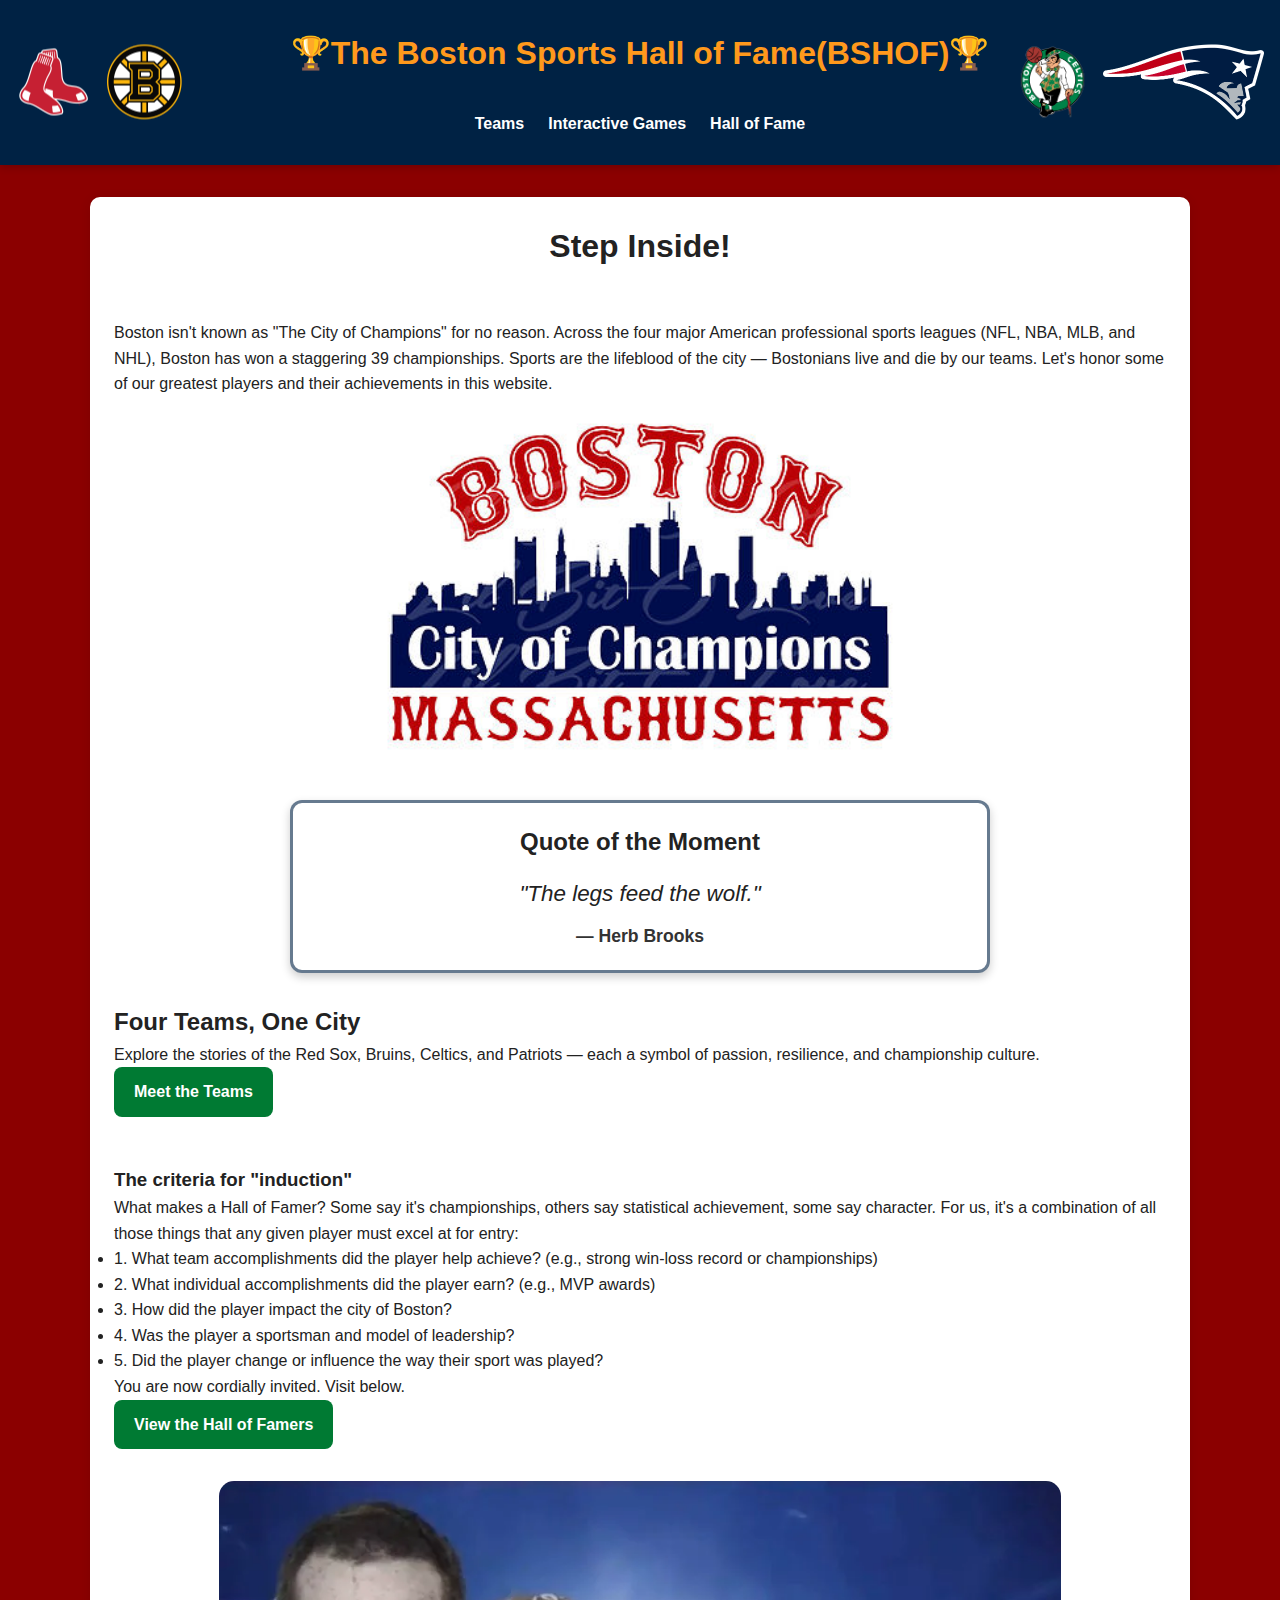
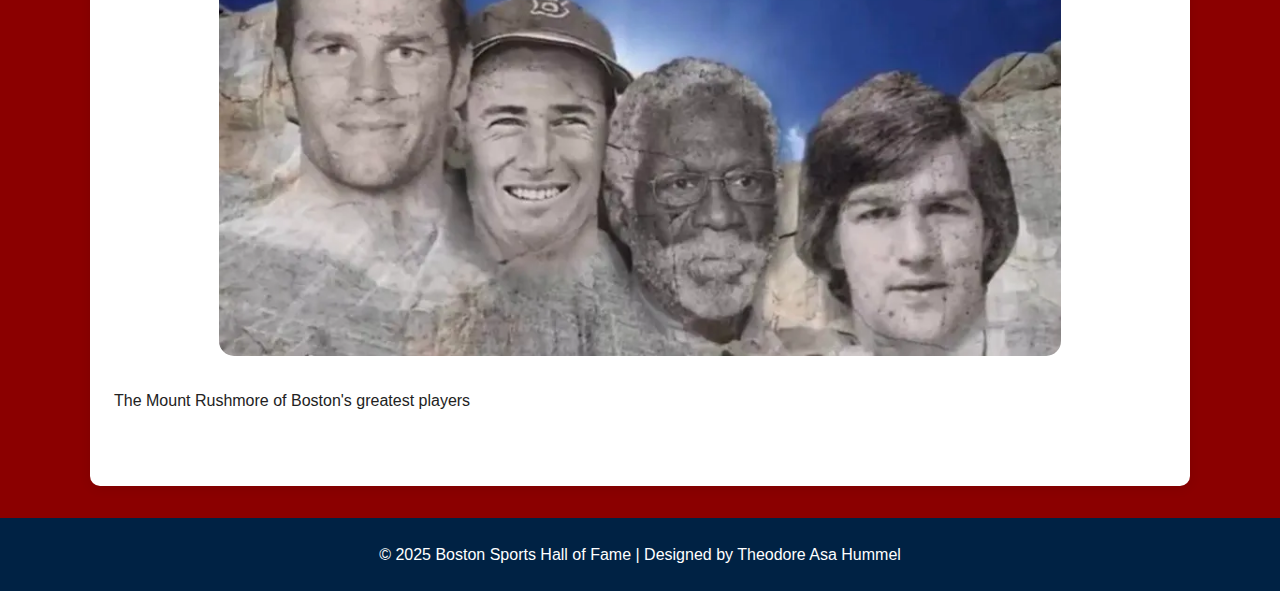
<file: index.html>
<!DOCTYPE html>
<html lang="en">
<head>
    <meta charset="UTF-8" />
    <meta name="viewport" content="width=device-width, initial-scale=1.0"/>
    <title>Boston Sports Hall of Fame</title>
    <link rel="stylesheet" href="final_project_style.css">
</head>

<body>
<header>
    <div class="header-left">
        <img src="boston-red-sox-logo-transparent.png" alt="Red Sox logo" class="header-logo">
        <img src="Boston_Bruins.svg.png" alt="Bruins logo" class="header-logo"> 
    </div>

    <h1>🏆The Boston Sports Hall of Fame(BSHOF)🏆</h1>

    <div class="header-right">
        <img src="boston-celtics-logo-transparent.png" alt="Celtics logo" class="header-logo">
        <img src="New_England_Patriots_logo.svg.png" alt="Patriots logo" class="header-logo">
    </div>

    <nav>
        <ul>
            <li><a href="final_project_teams.html">Teams</a></li>
            <li><a href="final_project_games.html">Interactive Games</a></li>
            <li><a href="final_project_hall_of_fame.html">Hall of Fame</a></li>
        </ul>
    </nav>
</header>

<main> 
    <section class="introduction">
        <h2 class="page-heading">Step Inside!</h2>
        <p>
            Boston isn't known as "The City of Champions" for no reason. 
            Across the four major American professional sports leagues (NFL, NBA, MLB, and NHL), 
            Boston has won a staggering 39 championships. 
            Sports are the lifeblood of the city — Bostonians live and die by our teams. 
            Let's honor some of our greatest players and their achievements in this website.
        </p>
        <img src="city_of_champs.jpg" alt="Boston skyline with tagline city of champions" class="hero-img">
    </section>

    <!-- Random Quote Section -->
    <section class="quote-section">
        <h2>Quote of the Moment</h2>
        <blockquote id="random-quote">Loading quote...</blockquote>
        <p id="quote-author"></p>
    </section>

    <section class="highlight">
        <h2>Four Teams, One City</h2>
        <p>
            Explore the stories of the Red Sox, Bruins, Celtics, and Patriots —  
            each a symbol of passion, resilience, and championship culture.
        </p>
        <a href="teams.html" class="btn">Meet the Teams</a>
    </section>

    <section class="highlight">
        <h3>The criteria for "induction"</h3>
        <p>
            What makes a Hall of Famer? Some say it's championships, others say statistical achievement, 
            some say character. For us, it's a combination of all those things that any given player 
            must excel at for entry:
        </p>

        <ul> 
            <li>1. What team accomplishments did the player help achieve? (e.g., strong win-loss record or championships)</li>
            <li>2. What individual accomplishments did the player earn? (e.g., MVP awards)</li>
            <li>3. How did the player impact the city of Boston?</li>
            <li>4. Was the player a sportsman and model of leadership?</li>
            <li>5. Did the player change or influence the way their sport was played?</li>
        </ul>

        <p>You are now cordially invited. Visit below.</p>
        <a href="final_project_hall_of_fame.html" class="btn">View the Hall of Famers</a>

        <figure>
            <img src="Rushmore_3.webp" alt="The Mount Rushmore of Boston Sports" class="mount-rushmore">
            <figcaption>The Mount Rushmore of Boston's greatest players</figcaption>
        </figure>
    </section>
</main>

<footer>
    <p>© 2025 Boston Sports Hall of Fame | Designed by Theodore Asa Hummel</p>
</footer>

<!-- JSON + localStorage implementation: overwrites stored quotes with the chosen list -->
<script>
(function() {
    // MOST of your previous JSON quotes (selected and cleaned)
    const chosenQuotes = [
        { "quote": "Success is never final; failure is never fatal.", "author": "Bill Belichick" },
        { "quote": "This is our city, and nobody is going to dictate our freedom.", "author": "David Ortiz" },
        { "quote": "Work hard. Stay humble.", "author": "Patrice Bergeron" },
        { "quote": "The Boston Celtics are not a basketball team; they’re a way of life.", "author": "Red Auerbach" },
        { "quote": "Talent counts, but chemistry matters even more.", "author": "Tom Brady" },
        { "quote": "Anything is possiiiibleeeee!!!!", "author": "Kevin Garnett" },
        { "quote": "We're on to Cincinnati.", "author": "Bill Belichick" },
        { "quote": "For the first time in 86 years, the Red Sox have won baseball’s world championship — can you believe it?!", "author": "Joe Castiglione - Red Sox Announcer" },
        { "quote": "Tom Brady, you are Tommy Terrific!", "author": "Gil Santos - Patriots Announcer" },
        { "quote": "Forget about style — worry about results.", "author": "Bobby Orr" },
        { "quote": "If there was ever a man born to be a hitter, it was me.", "author": "Ted Williams" },
        { "quote": "As far as playing, I didn't care who guarded me — red, yellow, black. I just didn't want a white guy guarding me, because it's disrespect to my game.", "author": "Larry Bird" },
        { "quote": "I am Tom Brady, and I am a Patriot.", "author": "Tom Brady" },
        { "quote": "Play for the name on the front, not the name on the back.", "author": "Patrice Bergeron" },
        { "quote": "The legs feed the wolf.", "author": "Herb Brooks" },
        { "quote": "We’re not here to talk about the past. We’re here to win now.", "author": "Bill Belichick" },
        { "quote": "You mess with one of us, you mess with all of us.", "author": "Milan Lucic" },
        { "quote": "Winning is more fun than fun is fun.", "author": "Red Auerbach" },
        { "quote": "I want the ball. Always.", "author": "Tom Brady" },
        { "quote": "You gotta believe in this team. Always.", "author": "Jason Varitek" },
        { "quote": "We play for the city. And the city plays with us.", "author": "David Ortiz" }
    ];

    // Overwrite localStorage with chosen list so old test data is replaced:
    localStorage.setItem("bostonQuotes", JSON.stringify(chosenQuotes));

    // Load from storage (guaranteed to exist now)
    let quoteList = [];
    try {
        quoteList = JSON.parse(localStorage.getItem("bostonQuotes")) || [];
    } catch (e) {
        console.error("Error parsing bostonQuotes from localStorage:", e);
        quoteList = chosenQuotes.slice(); // fallback
    }

    // Pick a random quote
    if (quoteList.length > 0) {
        const idx = Math.floor(Math.random() * quoteList.length);
        const item = quoteList[idx];
        const quoteEl = document.getElementById("random-quote");
        const authorEl = document.getElementById("quote-author");

        if (quoteEl) quoteEl.textContent = `"${item.quote}"`;
        if (authorEl) authorEl.textContent = `— ${item.author}`;
    } else {
        // fallback message
        const quoteEl = document.getElementById("random-quote");
        const authorEl = document.getElementById("quote-author");
        if (quoteEl) quoteEl.textContent = "No quotes available.";
        if (authorEl) authorEl.textContent = "";
    }
})();
</script>

</body>
</html>
</file>
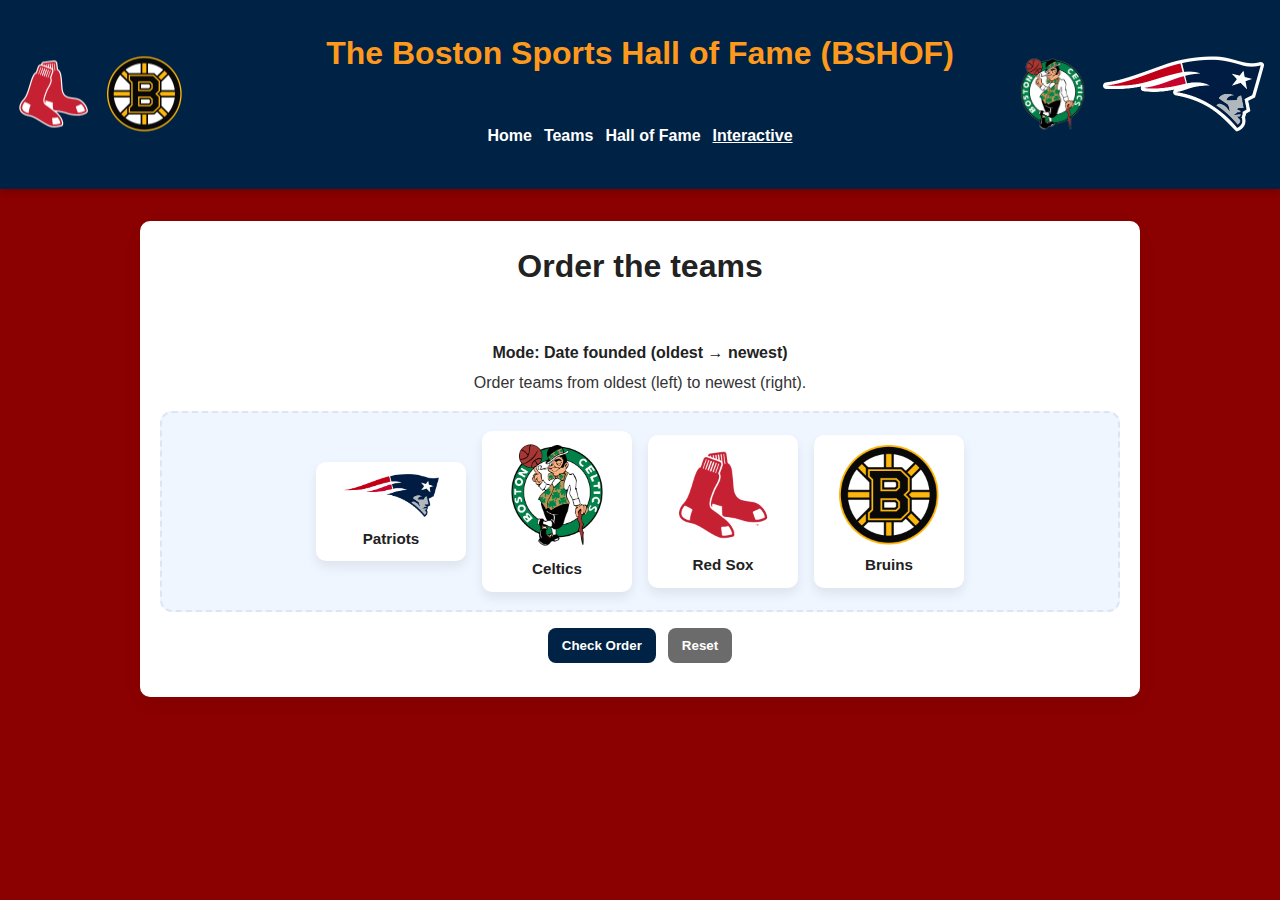
<file: final_project_flexbox.html>
<!DOCTYPE html>
<html lang="en">
<head>
<meta charset="utf-8">
<meta name="viewport" content="width=device-width, initial-scale=1">
<title>Flexbox Lineup — Boston Sports Hall of Fame</title>

<link rel="stylesheet" href="final_project_style.css">

</head>
<body>

<header>
    <div class="header-left">
        <img src="boston-red-sox-logo-transparent.png" alt="Red Sox Logo" class="header-logo">
        <img src="Boston_Bruins.svg.png" alt="Bruins Logo" class="header-logo">
     </div>
      <h1>The Boston Sports Hall of Fame (BSHOF)</h1>
     <div class="header-right">
            <img src="boston-celtics-logo-transparent.png" alt="Celtics Logo" class="header-logo">
            <img src="New_England_Patriots_logo.svg.png" alt="Patriots Logo" class="header-logo">
    </div>
     
    
  <nav>
    <ul style="list-style:none; display:flex; gap:12px; justify-content:center; padding:12px 0;">
      <li><a href="index.html">Home</a></li>
      <li><a href="final_project_teams.html">Teams</a></li>
      <li><a href="final_project_hall_of_fame.html">Hall of Fame</a></li>
      <li><a href="final_project_games.html" class="active">Interactive</a></li>
    </ul>
  </nav>



</header>

<main class="game-wrap">
  <h1 class="page-heading">Order the teams</h1>

  <p id="modeLabel">Mode: <span id="modeName">...</span></p>
  <p id="instruction">Instruction will appear here.</p>

  <div id="flex-container" aria-label="Team lineup — drag to reorder">
    <!-- Cards added by JS -->
  </div>

  <div class="controls">
    <button id="checkButton" class="btn-game">Check Order</button>
    <button id="resetButton" class="btn-game secondary">Reset</button>
  </div>

  <p id="result" aria-live="polite"></p>
</main>

<script src="final_project_flexbox.js"></script>

</body>
</html>
</file>
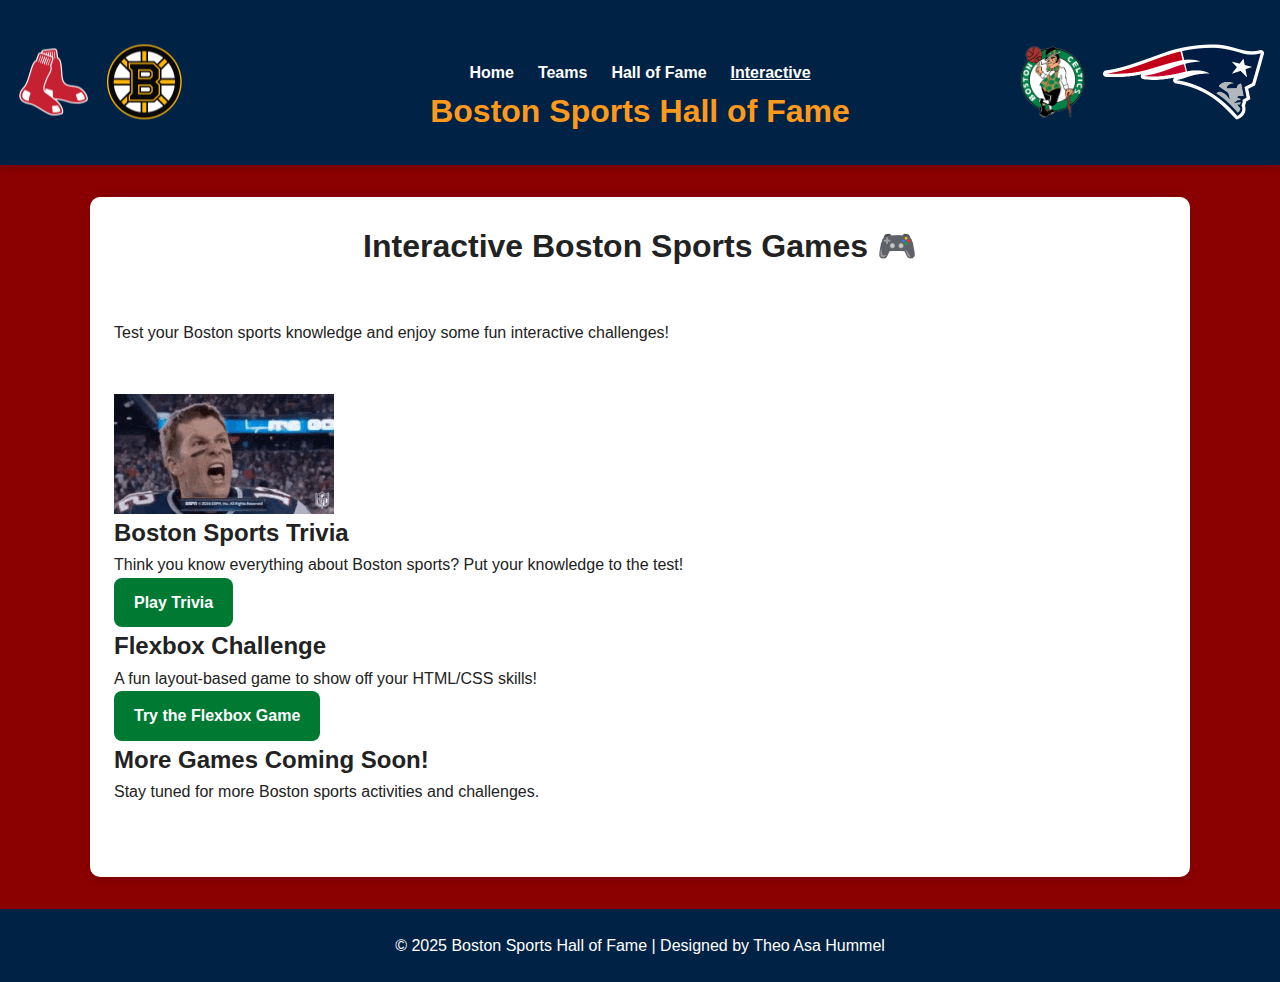
<file: final_project_games.html>
<!DOCTYPE html>
<html lang="en">

<head> 
    <meta charset="UTF-8">
    <meta name="viewport" content="width=device-width, initial-scale=1.0">
    <title>Interactive Fun | Boston Sports Hall of Fame</title>

    <!-- Use your existing style file -->
    <link rel="stylesheet" href="final_project_style.css">
</head>

<body> 

<header> 
    <nav>
        <ul>
            <li><a href="index.html">Home</a></li>
            <li><a href="final_project_teams.html">Teams</a></li>
            <li><a href="final_project_hall_of_fame.html">Hall of Fame</a></li>
            <li><a href="final_project_games.html" class="active">Interactive</a></li>
            
        </ul>
    </nav>
    <h1>Boston Sports Hall of Fame</h1>
    <div class="header-left">
        <img src="boston-red-sox-logo-transparent.png" alt="Red Sox logo" class="header-logo">
        <img src="Boston_Bruins.svg.png" alt="Bruins logo" class="header-logo"> 
    </div>

    <div class="header-right">
        <img src="boston-celtics-logo-transparent.png" alt="Celtics logo" class="header-logo">
        <img src="New_England_Patriots_logo.svg.png" alt="Patriots logo" class="header-logo">
    </div>

</header>


<main>

    <section class="page-heading-container">
        <h1 class="page-heading">Interactive Boston Sports Games 🎮</h1>
        <p class="subtitle">
            Test your Boston sports knowledge and enjoy some fun interactive challenges!
        </p>
    </section>
    <img src="tom-brady-lets-go.gif" alt="tom brady lets go"> 

    <section class="games-container">

        <!-- Trivia Game Card -->
        <div class="game-card">
            <h2>Boston Sports Trivia</h2>
            <p>Think you know everything about Boston sports? Put your knowledge to the test!</p>
            <a href="trivia.html" class="btn">Play Trivia</a>
        </div>

        <!-- Flexbox Game Card -->
        <div class="game-card">
            <h2>Flexbox Challenge</h2>
            <p>A fun layout-based game to show off your HTML/CSS skills!</p>
            <a href="final_project_flexbox.html" class="btn">Try the Flexbox Game</a>
        </div>

        <!-- Future Games -->
        <div class="game-card">
            <h2>More Games Coming Soon!</h2>
            <p>Stay tuned for more Boston sports activities and challenges.</p>
        </div>

    </section>

</main>

<footer>
    <p>© 2025 Boston Sports Hall of Fame | Designed by Theo Asa Hummel</p>
</footer>

</body>

</html>
</file>
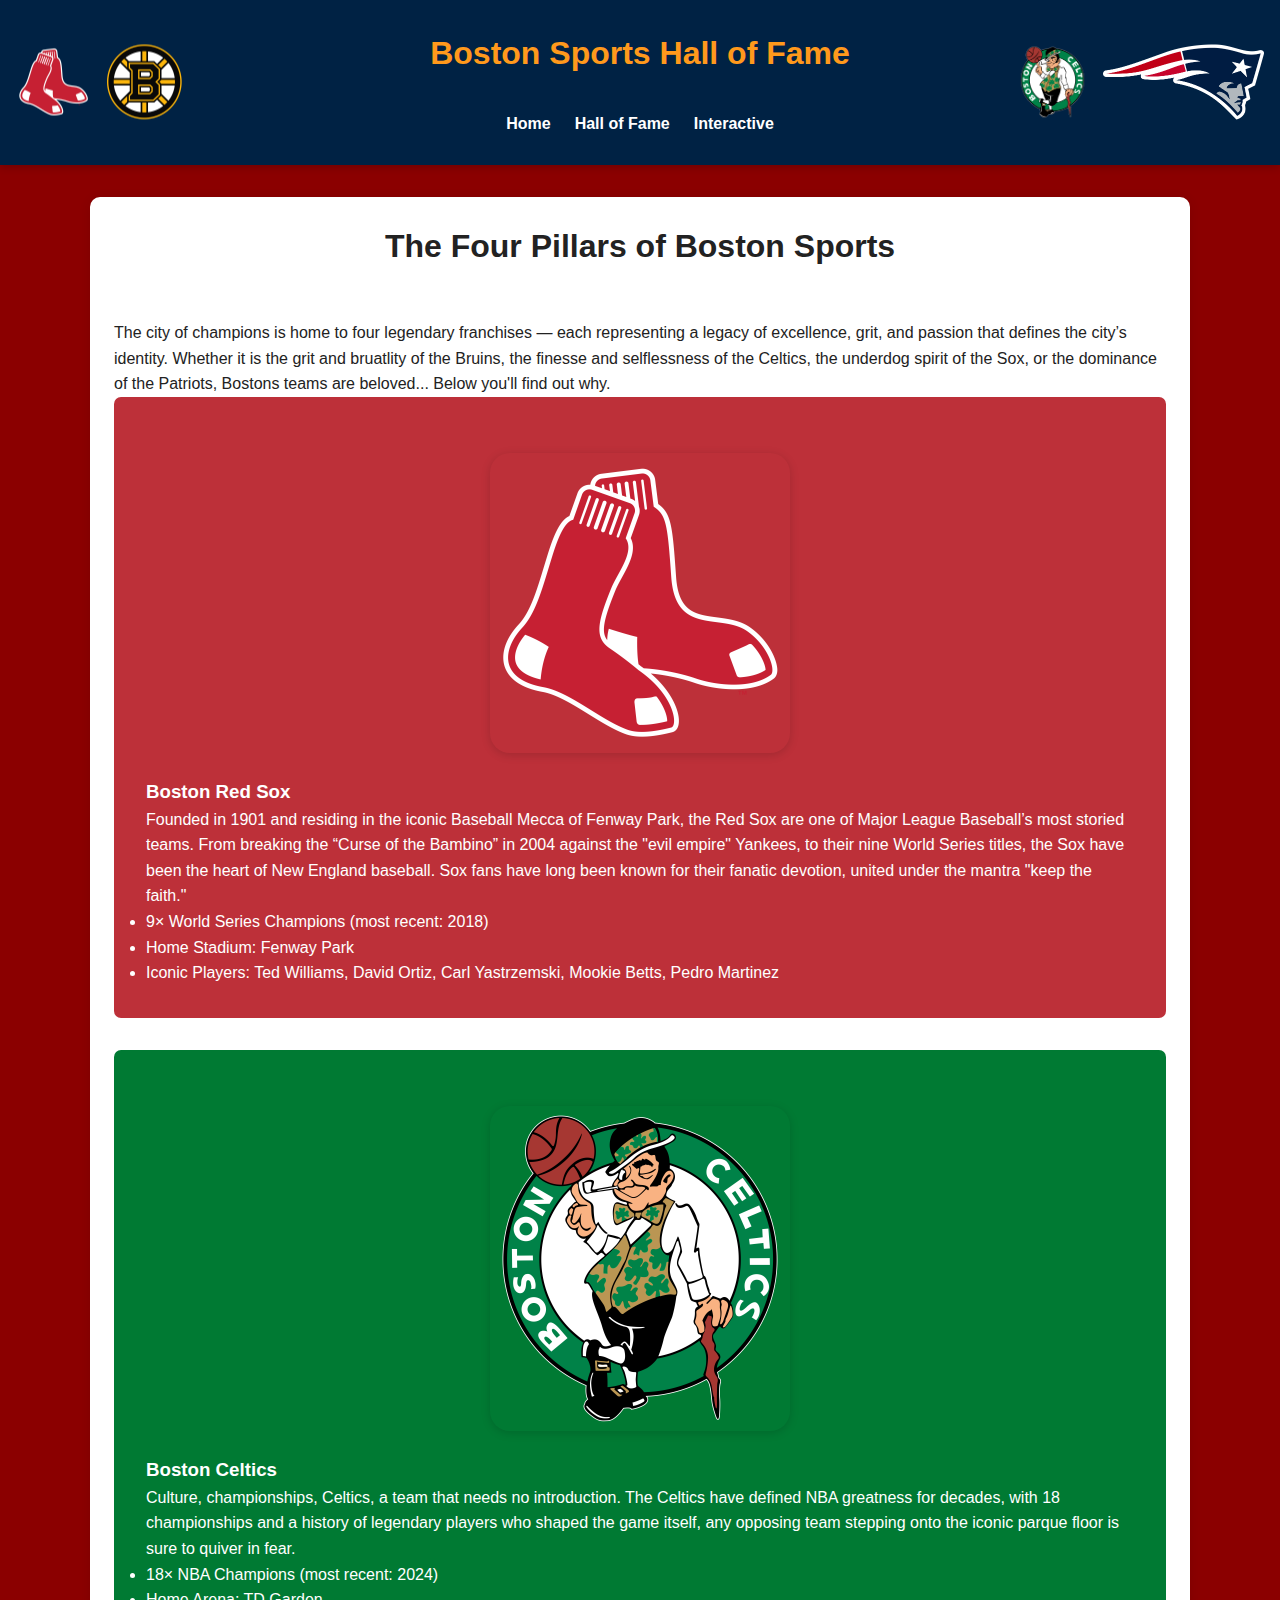
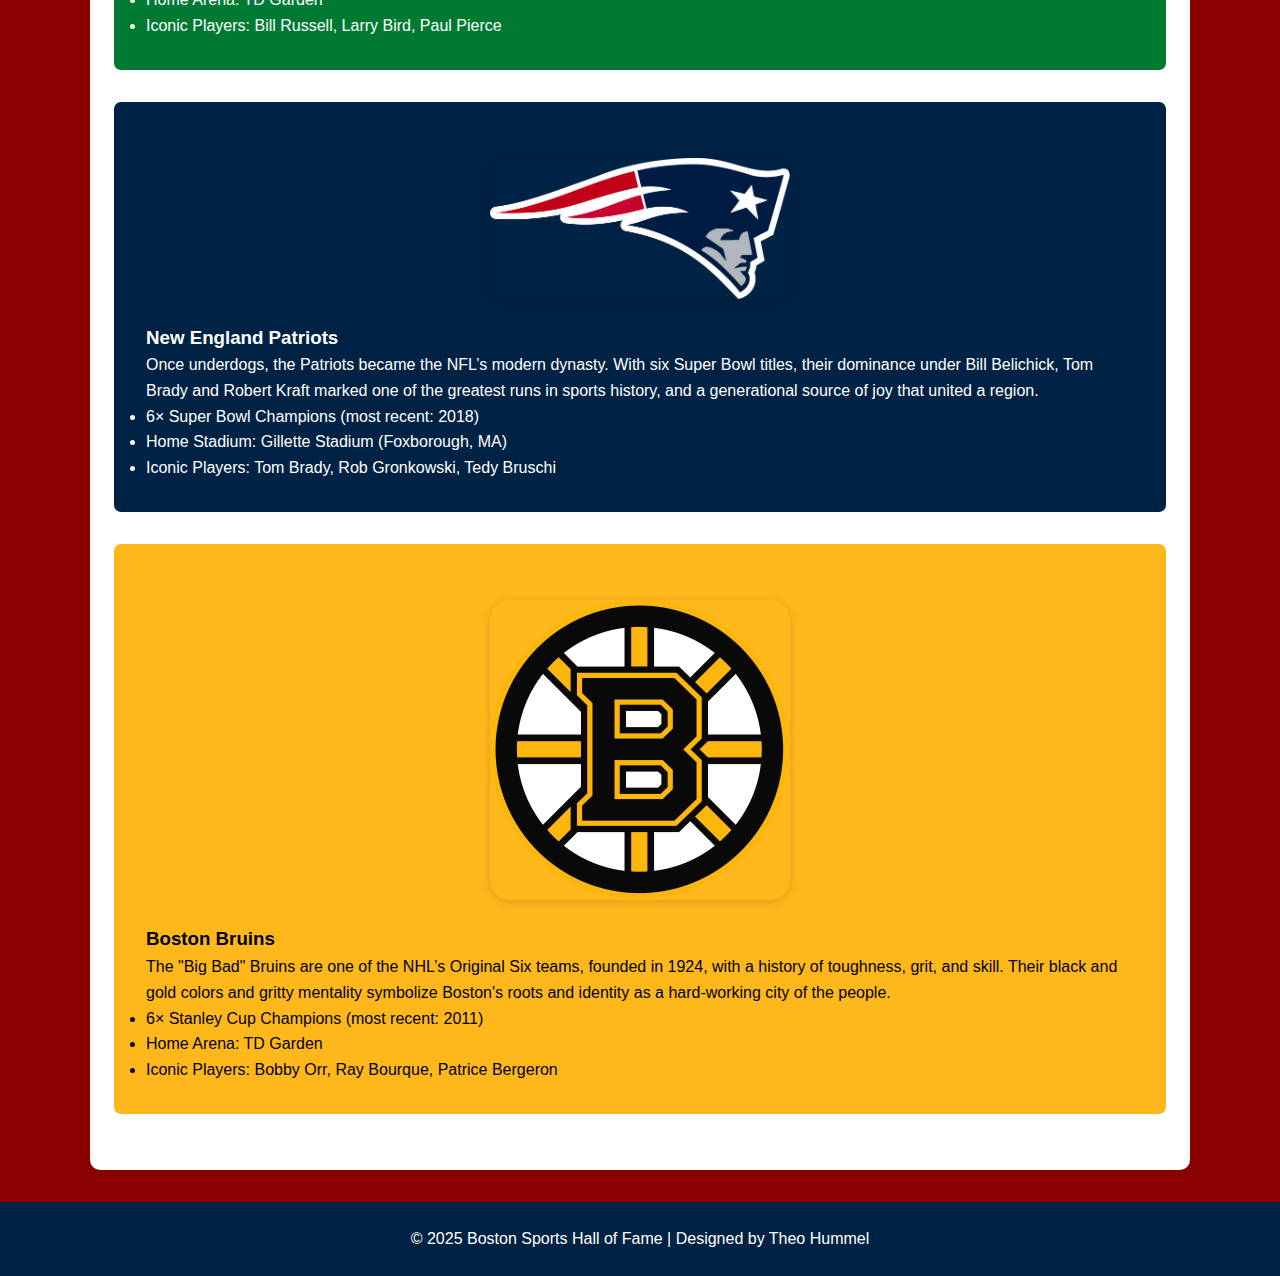
<file: final_project_teams.html>
<!DOCTYPE html>
<html lang="en">
<head>
    <meta charset="UTF-8">
    <meta name="viewport" content="width=device-width, initial-scale=1.0">
    <title>Teams | Boston Sports Hall of Fame</title>
    <link rel="stylesheet" href="final_project_style.css">
</head>
<body >
    <header>
        <div class="header-left">
            <img src="boston-red-sox-logo-transparent.png" alt="Red Sox logo" class="header-logo">
            <img src="Boston_Bruins.svg.png" alt="Bruins logo" class="header-logo"> 
        </div>

        <h1>Boston Sports Hall of Fame</h1>

        <div class="header-right">
            <img src="boston-celtics-logo-transparent.png" alt="Celtics logo" class="header-logo">
            <img src="New_England_Patriots_logo.svg.png" alt="Patriots logo" class="header-logo">
        </div>

        <nav>
            <ul>
                <li><a href="index.html">Home</a></li>
                <li><a href="final_project_hall_of_fame.html">Hall of Fame</a></li>
                <li><a href="final_project_games.html">Interactive</a></li>
            </ul>
        </nav>
    </header>

    <main>
        <h2 class = "page-heading">The Four Pillars of Boston Sports</h2>
        <p class="intro">
            The city of champions is home to four legendary franchises — each representing a legacy of excellence, grit, and passion that defines the city’s identity. Whether it is the grit and bruatlity of the Bruins, the finesse and selflessness of the Celtics, the underdog spirit of the Sox, or the dominance of the Patriots, Bostons teams are beloved... Below you'll find out why.
        </p>

        <section class="team redsox">
            <img src="boston-red-sox-logo-transparent.png" alt="Boston Red Sox logo">
            <div>
                <h3>Boston Red Sox</h3>
                <p>
                    Founded in 1901 and residing in the iconic Baseball Mecca of Fenway Park, the Red Sox are one of Major League Baseball’s most storied teams. 
                    From breaking the “Curse of the Bambino” in 2004 against the "evil empire" Yankees, to their nine World Series titles, the Sox have been the heart of New England baseball. 
                    Sox fans have long been known for their fanatic devotion, united under the mantra "keep the faith."
                </p>
                <ul>
                    <li>9× World Series Champions (most recent: 2018)</li>
                    <li>Home Stadium: Fenway Park</li>
                    <li>Iconic Players: Ted Williams, David Ortiz, Carl Yastrzemski, Mookie Betts, Pedro Martinez</li>
                </ul>
            </div>
        </section>

        <section class="team celtics">
            <img src="boston-celtics-logo-transparent.png" alt="Boston Celtics logo">
            <div>
                <h3>Boston Celtics</h3>
                <p>
                    Culture, championships,  Celtics, a team that needs no introduction. The Celtics have defined NBA greatness for decades, with 18 championships and a history of legendary players who shaped the game itself, any opposing team stepping onto the iconic parque floor is sure to quiver in fear. 
                </p>
                <ul>
                    <li>18× NBA Champions (most recent: 2024)</li>
                    <li>Home Arena: TD Garden</li>
                    <li>Iconic Players: Bill Russell, Larry Bird, Paul Pierce</li>
                </ul>
            </div>
        </section>

        <section class="team patriots">
            <img src="New_England_Patriots_logo.svg.png" alt="New England Patriots logo">
            <div>
                <h3>New England Patriots</h3>
                <p>
                    Once underdogs, the Patriots became the NFL’s modern dynasty. 
                    With six Super Bowl titles, their dominance under Bill Belichick, Tom Brady and Robert Kraft marked one of the greatest runs in sports history, and a generational source of joy that united a region.
                </p>
                <ul>
                    <li>6× Super Bowl Champions (most recent: 2018)</li>
                    <li>Home Stadium: Gillette Stadium (Foxborough, MA)</li>
                    <li>Iconic Players: Tom Brady, Rob Gronkowski, Tedy Bruschi</li>
                </ul>
            </div>
        </section>

        <section class="team bruins">
            <img src="Boston_Bruins.svg.png" alt="Boston Bruins logo">
            <div>
                <h3>Boston Bruins</h3>
                <p>
                    The "Big Bad" Bruins are one of the NHL’s Original Six teams, founded in 1924, with a history of toughness, grit, and skill. 
                    Their black and gold colors and gritty mentality symbolize Boston's roots and identity as a hard-working city of the people.
                </p>
                <ul>
                    <li>6× Stanley Cup Champions (most recent: 2011)</li>
                    <li>Home Arena: TD Garden</li>
                    <li>Iconic Players: Bobby Orr, Ray Bourque, Patrice Bergeron</li>
                </ul>
            </div>
        </section>
    </main>

    <footer>
        <p>© 2025 Boston Sports Hall of Fame | Designed by Theo Hummel</p>
    </footer>
</body>
</html>
</file>
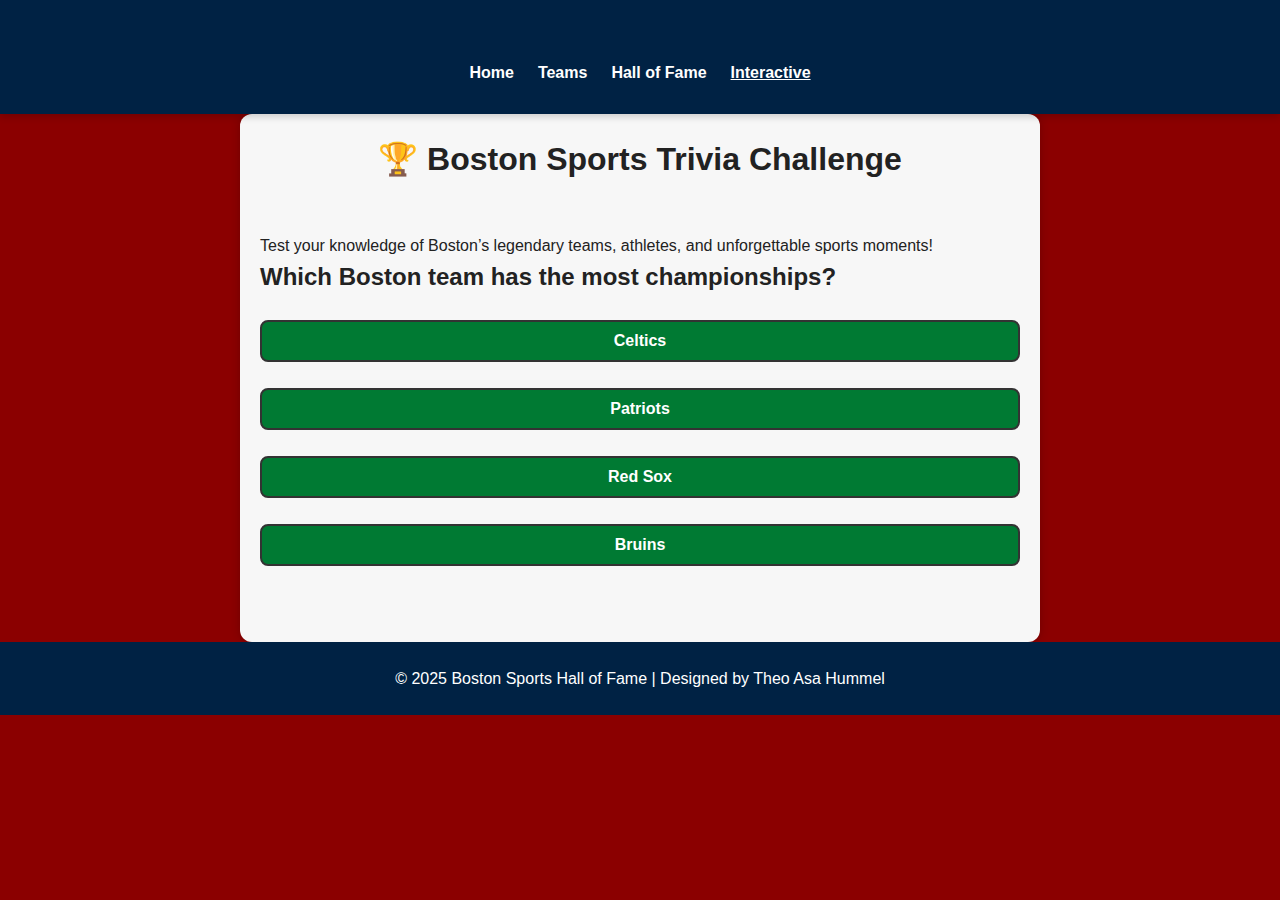
<file: trivia.html>
<!DOCTYPE html>
<html lang="en">
<head> 
    <meta charset="UTF-8">
    <meta name="viewport" content="width=device-width, initial-scale=1.0">
    <title>Boston Sports Trivia | Boston Sports Hall of Fame</title>
    <link rel="stylesheet" href="final_project_style.css">
    <style>
        /* Optional inline CSS for buttons and message */
        .answer-buttons {
            display: flex;
            flex-direction: column;
            gap: 10px;
            margin: 15px 0;
        }

        .answer-btn {
            padding: 10px;
            font-size: 1rem;
            cursor: pointer;
        }

        .answer-message {
            font-weight: bold;
            margin-top: 10px;
        }
    </style>
</head>

<body> 
<header>
    <nav>
        <ul>
            <li><a href="index.html">Home</a></li>
            <li><a href="final_project_teams.html">Teams</a></li>
            <li><a href="final_project_hall_of_fame.html">Hall of Fame</a></li>
            <li><a href="final_project_games.html" class="active">Interactive</a></li>
        </ul>
    </nav>
</header>

<main class="trivia-container">

    <h1 class="page-heading">🏆 Boston Sports Trivia Challenge</h1>
    <p class="intro">Test your knowledge of Boston’s legendary teams, athletes, and unforgettable sports moments!</p>

    <!-- TRIVIA BOX -->
    <section id="triviaBox" class="trivia-box">
        <h2 id="questionText">Loading question...</h2>

        <div id="answerButtons" class="answer-buttons">
            <!-- JS will insert answer buttons here -->
        </div>

        <p id="answerMessage" class="answer-message"></p>

        <button id="nextBtn" class="btn" style="display:none;">Next Question</button>
    </section>

    <!-- FINAL SCORE SCREEN -->
    <section id="finalScreen" class="final-screen" style="display:none;">
        <h2>Your Final Score:</h2>
        <p id="finalScoreText"></p>
        <button id="restartBtn" class="btn">Play Again</button>
    </section>

</main>

<footer>
    <p>© 2025 Boston Sports Hall of Fame | Designed by Theo Asa Hummel</p>
</footer>

<script>
document.addEventListener("DOMContentLoaded", () => {

    const questions = [
        {
            question: "Which Boston team has the most championships?",
            answers: ["Celtics", "Patriots", "Red Sox", "Bruins"],
            correct: "Celtics"
        },
        {
            question: "Who is known as 'Big Papi'?",
            answers: ["David Ortiz", "Larry Bird", "Tom Brady", "Bobby Orr"],
            correct: "David Ortiz"
        },
        {
            question: "What year did the Patriots complete their undefeated regular season?",
            answers: ["2007", "2001", "2014", "1996"],
            correct: "2007"
        },
        {
            question: "Which Bruins legend wore #4?",
            answers: ["Cam Neely", "Bobby Orr", "Ray Bourque", "Patrice Bergeron"],
            correct: "Bobby Orr"
        }
    ];

    let currentIndex = 0;
    let score = 0;

    const questionText = document.getElementById("questionText");
    const answerButtons = document.getElementById("answerButtons");
    const answerMessage = document.getElementById("answerMessage");
    const nextBtn = document.getElementById("nextBtn");
    const finalScreen = document.getElementById("finalScreen");
    const triviaBox = document.getElementById("triviaBox");
    const finalScoreText = document.getElementById("finalScoreText");
    const restartBtn = document.getElementById("restartBtn");

    function loadQuestion() {
        const q = questions[currentIndex];
        questionText.textContent = q.question;
        answerButtons.innerHTML = "";
        answerMessage.textContent = "";
        nextBtn.style.display = "none";

        q.answers.forEach(answer => {
            const btn = document.createElement("button");
            btn.textContent = answer;
            btn.classList.add("btn", "answer-btn");
            btn.addEventListener("click", () => checkAnswer(answer));
            answerButtons.appendChild(btn);
        });
    }

    function checkAnswer(selected) {
        const correct = questions[currentIndex].correct;

        if (selected === correct) {
            score++;
            answerMessage.style.color = "green";
            answerMessage.textContent = "✅ Correct!";
        } else {
            answerMessage.style.color = "red";
            answerMessage.textContent = "❌ Incorrect!";
        }

        Array.from(answerButtons.children).forEach(btn => btn.disabled = true);
        nextBtn.style.display = "inline-block";
    }

    nextBtn.addEventListener("click", () => {
        currentIndex++;
        if (currentIndex < questions.length) {
            loadQuestion();
        } else {
            triviaBox.style.display = "none";
            finalScreen.style.display = "block";
            finalScoreText.textContent = `${score} / ${questions.length}`;
        }
    });

    restartBtn.addEventListener("click", () => {
        currentIndex = 0;
        score = 0;
        triviaBox.style.display = "block";
        finalScreen.style.display = "none";
        loadQuestion();
    });

    loadQuestion();
});
</script>

</body>
</html>
</file>
<file: final_project_style.css>
/* ========================================
   GLOBAL RESET
=========================================*/
* {
    margin: 0;
    padding: 0;
    box-sizing: border-box;
}

/* ------------------------------
   MAIN STYLES
--------------------------------*/
body {
    font-family: "Futura", sans-serif;
    background-color: #8B0000; /* GLOBAL RED BACKGROUND */
    color: #222;
    line-height: 1.6;
}

/* Override for Hall of Fame page */
body#hall-of-fame {
    background-color: #f8ae02; /* Bruins yellow */
}

/* ------------------------------
   HEADER
--------------------------------*/
header {
    background-color: #002244;
    color: #ff991c;
    text-align: center;
    padding: 1.75rem 0;
    box-shadow: 0 2px 8px rgba(0, 0, 0, 0.2);
    position: relative;
}

header h1 {
    font-size: 2rem;
}

/* Header logos */
.header-left,
.header-right {
    display: flex;
    gap: 1rem;
    position: absolute;
    top: 50%;
    transform: translateY(-50%);
}

.header-left { left: 1rem; }
.header-right { right: 1rem; }

.header-logo {
    height: 75px;
}

/* Center h2's */
.page-heading {
    text-align: center;
    margin-bottom: 3rem;
}

/* ------------------------------
   NAVIGATION
--------------------------------*/
nav ul {
    list-style: none;
    margin: 2rem 0 0;
    display: flex;
    justify-content: center;
    gap: 1.5rem;
}

nav a {
    text-decoration: none;
    color: white;
    font-weight: bold;
    transition: 0.3s;
    font-size: 1rem;
}


/* INDEX PAGE — Background Image */
.index-page {
    background-image: url("boston_skyline.jpg"); /* <-- replace with your image filename */
    background-size: cover;            /* fills the screen */
    background-position: center;       /* centers the skyline */
    background-attachment: fixed;      /* optional: makes parallax effect */
    background-repeat: no-repeat;
    color: white;                      /* text more readable */
}


nav a:hover,
nav a.active {
    color: #ffffff;
    text-decoration: underline;
}

/* ------------------------------
   MAIN CONTENT
--------------------------------*/
main {
    max-width: 1100px;
    margin: 2rem auto;
    padding: 1.5rem;
    background: white;
    border-radius: 10px;
    box-shadow: 0 2px 12px rgba(0, 0, 0, 0.1);
}

section { margin-bottom: 3rem; }

/* ------------------------------
   BUTTONS
--------------------------------*/
.btn {
    display: inline-block;
    padding: 0.75rem 1.25rem;
    background-color: #007A33;
    color: white;
    border-radius: 8px;
    text-decoration: none;
    font-weight: bold;
    transition: 0.3s;
}
.btn:hover { background-color: #005825; }



/* Quote Box Styles */
.quote-section {
    background-color: #ffffff;
    border: 3px solid rgba(0, 34, 68, 0.60);
    border-radius: 12px;
    padding: 20px;
    margin: 30px auto;
    max-width: 700px;
    text-align: center;
    box-shadow: 0px 4px 10px rgba(0,0,0,0.2);
}

.quote-section h2 {
    margin-bottom: 15px;
}

#random-quote {
    font-size: 1.4rem;
    font-style: italic;
    margin-bottom: 10px;
    display: block;
}

#quote-author {
    font-size: 1.1rem;
    font-weight: bold;
    color: #333;
}

/* ------------------------------
   IMAGES
--------------------------------*/
img {
    max-width: 100%;
    height: auto;
    display: block;
}

.hero-img {
    width: 50%;
    margin: 1rem auto;
    border-radius: 15px;
}

.mount-rushmore {
    width: 80%;
    margin: 2rem auto;
    border-radius: 15px;
}

/* ------------------------------
   TEAM SECTIONS
--------------------------------*/
.redsox, .celtics, .patriots, .bruins {
    padding: 2rem;
    border-radius: 7px;
    margin-bottom: 2rem;
}

.redsox { background-color: #BD3039; color: white; }
.celtics { background-color: #007A33; color: white; }
.patriots { background-color: #002244; color: white; }
.bruins { background-color: #FFB81C; color: black; }

/* TEAM PAGE IMAGES */
.team img {
    width: 40%;
    max-width: 300px;
    margin: 1.5rem auto;
    border-radius: 20px;
    box-shadow: 0 2px 10px rgba(0, 0, 0, 0.15);
}

/* ------------------------------
   TEAM-COLORED PLAYER BOXES
--------------------------------*/
.redsox-player {
    background: rgba(189, 48, 57, 0.60);
    border-left: 8px solid #BD3039;
    border-radius: 12px;
    padding: 1.5rem;
}

.celtics-player {
    background: rgba(0, 122, 51, 0.60);
    border-left: 8px solid #007A33;
    border-radius: 12px;
    padding: 1.5rem;
}

.patriots-player {
    background: rgba(0, 34, 68, 0.60);
    border-left: 8px solid #002244;
    border-radius: 12px;
    padding: 1.5rem;
}

.bruins-player {
    background: rgba(255, 184, 28, 0.60);
    border-left: 8px solid #FFB81C;
    border-radius: 12px;
    padding: 1.5rem;
}


/* ------------------------------
   PLAYER PROFILES
--------------------------------*/
.player {
    display: flex;
    flex-wrap: wrap;
    gap: 1.5rem;
    align-items: center;
    margin-bottom: 3rem;
    border-bottom: 2px solid #000;
    padding-bottom: 2rem;
}

.player img {
    flex: 1 1 300px;
    border-radius: 10px;
}

.player div { flex: 2 1 400px; }

.player h3 { color: white; margin-top: 0; }

.player ul {
    list-style: disc;
    margin-left: 1.5rem;
}

/* ------------------------------
   FOOTER
--------------------------------*/
footer {
    text-align: center;
    padding: 1.5rem;
    background-color: #002244;
    color: white;
}

/* trivia page*/
.trivia-container {
    max-width: 800px;
    margin: auto;
    padding: 20px;
    border-radius: 12px;
    background: #f7f7f7;
    box-shadow: 0 0 10px rgba(0,0,0,0.2);
}

.answer-btn {
    padding: 12px;
    border-radius: 8px;
    border: 2px solid #333;
    width: 100%;
    margin: 8px 0;
    cursor: pointer;
    transition: 0.2s;
}

.answer-btn:hover { transform: scale(1.03); }
.correct { background-color: #4CAF50; }
.incorrect { background-color: #E53935; }

/* flexbox game*/
.game-wrap {
  max-width: 1000px;
  margin: 2rem auto;
  padding: 1.25rem;
  background: white;
  border-radius: 10px;
  box-shadow: 0 6px 18px rgba(0,0,0,0.06);
  text-align: center;
}

#modeLabel {
  font-weight: bold;
  margin-bottom: 0.25rem;
}

#instruction {
  margin-bottom: 1rem;
  color: #333;
}

#flex-container {
  display: flex;
  gap: 16px;
  justify-content: center;
  align-items: center;
  flex-wrap: nowrap;
  overflow-x: auto;
  padding: 18px;
  border-radius: 12px;
  background: #f0f6ff;
  border: 2px dashed rgba(0,40,80,0.08);
  min-height: 150px;
}

/* Cards */
.card {
  width: 150px;
  background: white;
  border-radius: 10px;
  padding: 8px;
  box-shadow: 0 6px 12px rgba(0,0,0,0.08);
  cursor: grab;
  display: flex;
  flex-direction: column;
  gap: 8px;
  align-items: center;
  user-select: none;
  border: 2px solid transparent;
}

.hof-carousel {
    font-size: x-large;
}

.page-heading {
    font-size: xx-large;
}
.card.dragging {
  opacity: 0.75;
  transform: scale(1.02);
  cursor: grabbing;
}

.card img {
  width: 100px;
  height: auto;
}

.team-name {
  font-weight: 700;
  font-size: 0.95rem;
}

.controls {
  margin-top: 16px;
  display: flex;
  gap: 12px;
  justify-content: center;
  flex-wrap: wrap;
}

button.btn-game {
  background: #002244;
  color: white;
  padding: 10px 14px;
  border-radius: 8px;
  border: none;
  font-weight: 700;
  cursor: pointer;
}

button.btn-game.secondary {
  background: #6b6b6b;
}

#result {
  margin-top: 14px;
  font-weight: 700;
  font-size: 1.05rem;
}

/* Responsive Fix */
@media (max-width: 600px) {
  #flex-container {
    flex-wrap: nowrap;
    overflow-x: auto;
    gap: 20px;
  }
  .card { width: 130px; }
}

/* =======================================
   HALL OF FAME CAROUSEL
=========================================*/
.hof-carousel {
    display: flex;
    overflow: hidden;
    width: 100%;
    scroll-behavior: smooth;
}

.hof-member {
    flex: 0 0 100%;
    box-sizing: border-box;
    padding: 1rem;
    display: flex;
    flex-direction: column;
    align-items: center;
}

.hof-member img {
    width: auto;
    max-width: 100%;
    height: auto;
    border-radius: 10px;
    margin-bottom: 1rem;
    object-fit: contain;
}

.hof-carousel::-webkit-scrollbar {
    display: none;
}

/* =======================================
   GLOBAL RESPONSIVE DESIGN
=========================================*/
@media (max-width: 768px) {
    body { font-size: 0.95rem; }

    header { padding: 1rem; }
    header h1 { font-size: 1.4rem; }

    nav ul {
        flex-direction: column;
        gap: 0.75rem;
    }

    main {
        margin: 0.5rem;
        padding: 0.75rem;
        box-shadow: none;
    }

    .hero-img, .mount-rushmore { width: 95%; }

    .player {
        flex-direction: column;
        text-align: center;
    }

    .player img { max-width: 80%; }

    .header-left, .header-right {
        position: static;
        justify-content: center;
    }

    .header-logo { height: 38px; }

    footer {
        font-size: 0.8rem;
        padding: 6rem;
    }
}
</file>
